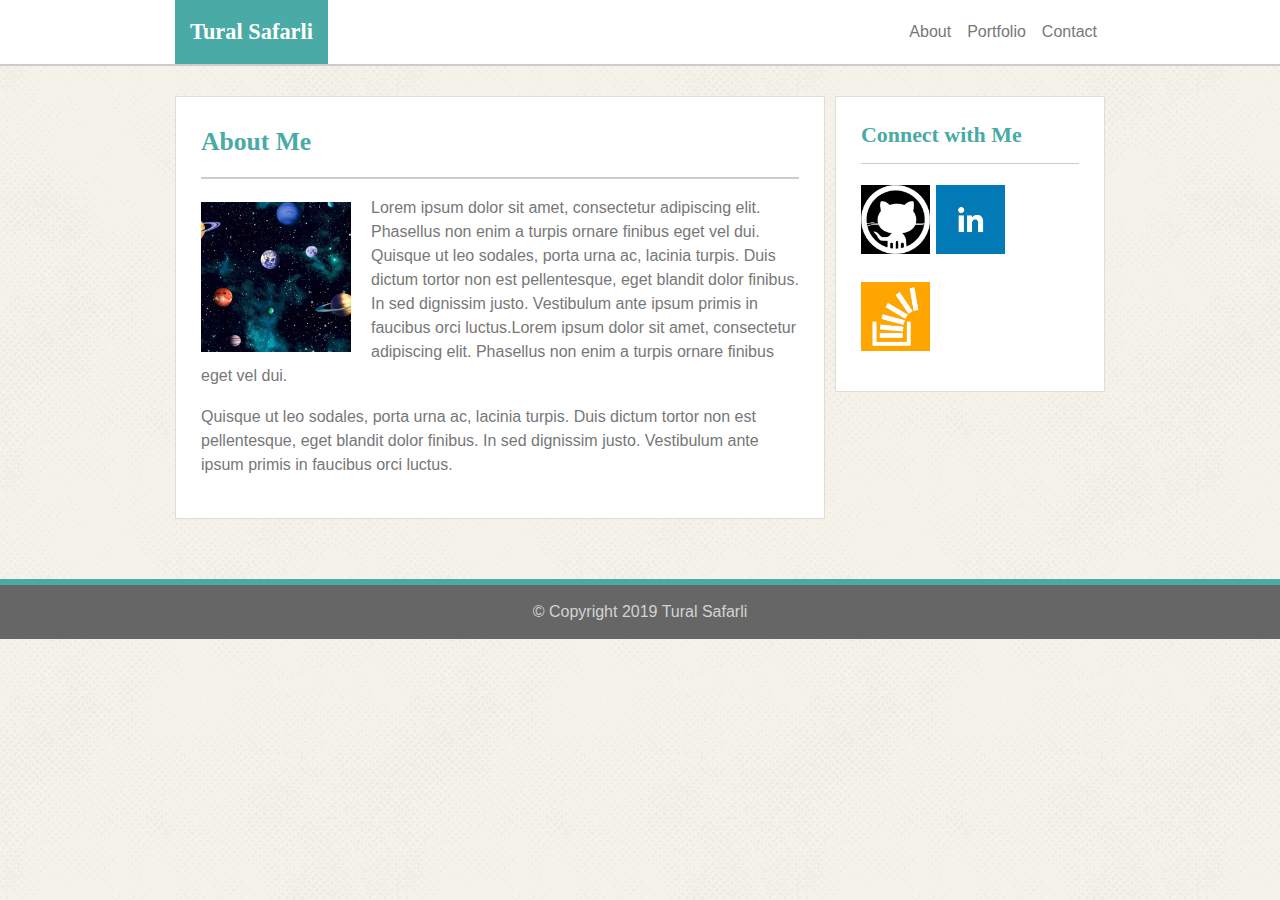
<file: index.html>
<!DOCTYPE html>
<html lang="en">

<head>
  <meta charset="UTF-8">
  <meta name="viewport" content="width=device-width, initial-scale=1.0">
  <meta http-equiv="X-UA-Compatible" content="ie=edge">
  <title>Basic-Portfolio</title>
  <link rel="stylesheet" href="./assets/css/reset.css">
  <link rel="stylesheet" href="https://stackpath.bootstrapcdn.com/bootstrap/4.3.1/css/bootstrap.min.css"
    integrity="sha384-ggOyR0iXCbMQv3Xipma34MD+dH/1fQ784/j6cY/iJTQUOhcWr7x9JvoRxT2MZw1T" crossorigin="anonymous">
  <link rel="stylesheet" href="./assets/css/style.css">
</head>

<body>

  <nav class="navbar navbar-expand-lg navbar-light bg-light">
    <div class="container">
      <a class="navbar-brand" href="index.html">Tural Safarli</a>
      <button class="navbar-toggler" type="button" data-toggle="collapse" data-target="#navbarText"
        aria-controls="navbarText" aria-expanded="false" aria-label="Toggle navigation">
        <span class="navbar-toggler-icon"></span>
      </button>
      <div class="collapse navbar-collapse" id="navbarText">
        <ul class="navbar-nav ml-auto">
          <li class="nav-item">
            <a style="color: #777777;" class="nav-link" href="./index.html">About <span class="sr-only">(current)</span></a>
          </li>
          <li class="nav-item">
            <a style="color: #777777;" class="nav-link" href="./portfolio.html">Portfolio</a>
          </li>
          <li class="nav-item">
            <a style="color: #777777;" class="nav-link" href="./contact.html">Contact</a>
          </li>
        </ul>

      </div>
    </div>
  </nav>
  <div class="container">
    <section>
      <header>
        <h4>About Me</h4>
      </header>
      <img class="photo" src="./assets/images/71Qw88h2qBL._SL1000_.jpg" width="150px" height="150px">
      <p>Lorem ipsum dolor sit amet, consectetur adipiscing elit. Phasellus non enim a turpis ornare finibus eget vel
        dui. Quisque ut leo sodales, porta urna ac, lacinia turpis. Duis dictum tortor non est pellentesque, eget
        blandit dolor finibus. In sed dignissim justo. Vestibulum ante ipsum primis in faucibus orci luctus.Lorem ipsum
        dolor sit amet, consectetur adipiscing elit. Phasellus non enim a turpis ornare finibus eget vel
        dui.</p>
      <p>Quisque ut leo sodales, porta urna ac, lacinia turpis. Duis dictum tortor non est pellentesque, eget
        blandit dolor finibus. In sed dignissim justo. Vestibulum ante ipsum primis in faucibus orci luctus.</p>
    </section>

    <aside>
      <header>
        <h5>Connect with Me</h5>
        <a href="https://www.github.com"target="_blank"><img style="margin-top: 13px; margin-bottom: 15px;" src="./assets/images/github logo.png" width="69px" height="69px"></a>
        <a href="https://www.linkedin.com"target="_blank"><img style="margin-top: 13px;margin-bottom: 15px;" class="logo" src="./assets/images/LinkedIn-Logo.jpg" width="69px"
            height="69px"></a>
        <a href="https://stackoverflow.com"target="_blank"><img style="margin-top: 13px;margin-bottom: 15px;" src="./assets/images/stackoverflow.png" width="69px"
            height="69px"></a>


      </header>
    </aside>

    

  </div>

  <div class="footer">
    
   <p style="margin: 0px; padding:15px;color:lightgray; ">&copy; Copyright 2019 Tural Safarli</p>
    
  </div>

</body>
  







</html>
</file>
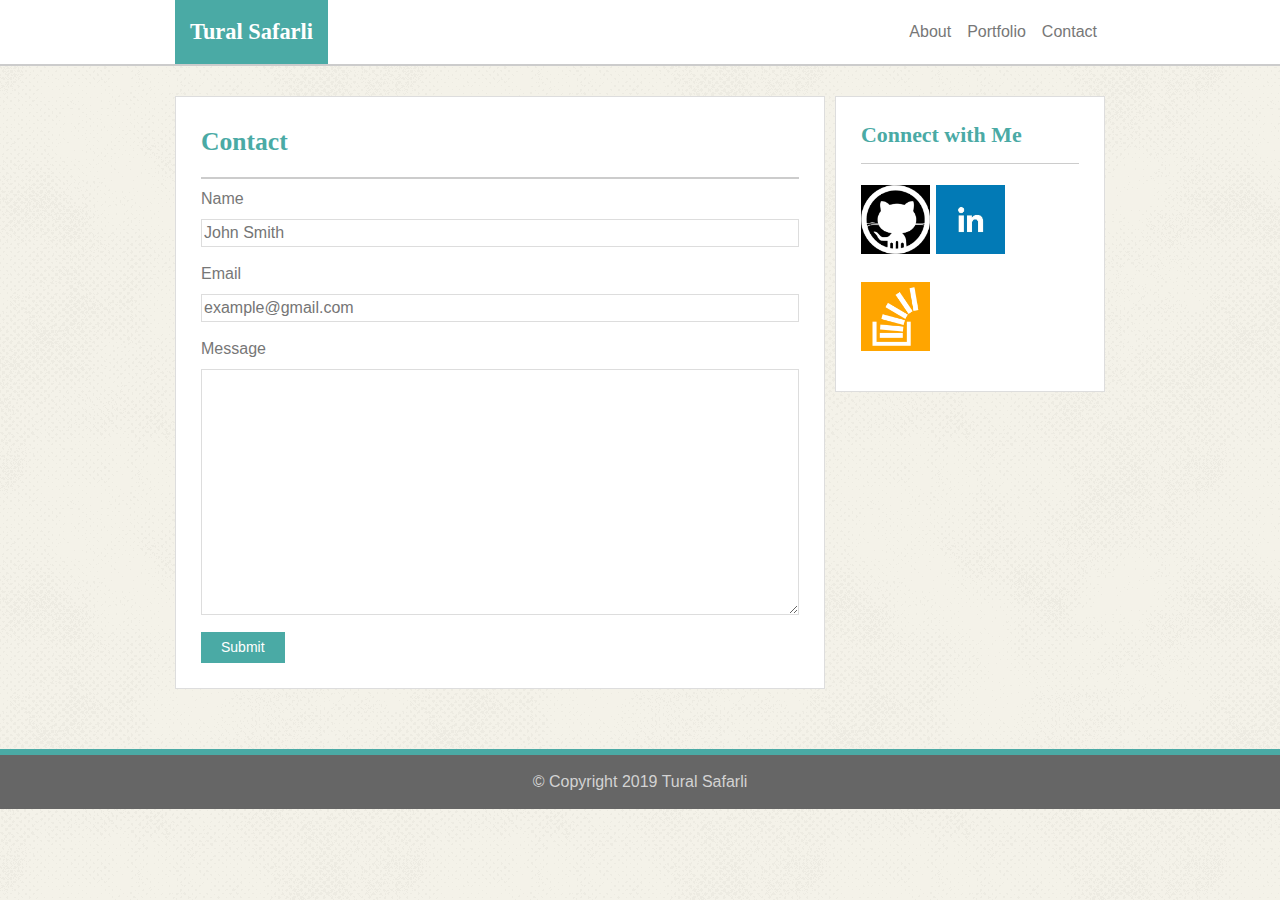
<file: contact.html>
<!DOCTYPE html>
<html lang="en">

<head>
  <meta charset="UTF-8">
  <meta name="viewport" content="width=device-width, initial-scale=1.0">
  <meta http-equiv="X-UA-Compatible" content="ie=edge">
  <title>Basic-Portfolio</title>
  <link rel="stylesheet" href="./assets/css/reset.css">
  <link rel="stylesheet" href="https://stackpath.bootstrapcdn.com/bootstrap/4.3.1/css/bootstrap.min.css"
    integrity="sha384-ggOyR0iXCbMQv3Xipma34MD+dH/1fQ784/j6cY/iJTQUOhcWr7x9JvoRxT2MZw1T" crossorigin="anonymous">
  <link rel="stylesheet" href="./assets/css/style.css">
</head>

<body>

  <nav class="navbar navbar-expand-lg navbar-light bg-light">
    <div class="container">
      <a class="navbar-brand" href="index.html">Tural Safarli</a>
      <button class="navbar-toggler" type="button" data-toggle="collapse" data-target="#navbarText"
        aria-controls="navbarText" aria-expanded="false" aria-label="Toggle navigation">
        <span class="navbar-toggler-icon"></span>
      </button>
      <div class="collapse navbar-collapse" id="navbarText">
        <ul class="navbar-nav ml-auto">
          <li class="nav-item">
            <a style="color: #777777;" class="nav-link" href="./index.html">About <span class="sr-only">(current)</span></a>
          </li>
          <li class="nav-item">
            <a style="color: #777777;" class="nav-link" href="./portfolio.html">Portfolio</a>
          </li>
          <li class="nav-item">
            <a style="color: #777777;" class="nav-link" href="./contact.html">Contact</a>
          </li>
        </ul>

      </div>
    </div>
  </nav>
  <div class="container">
    <section>
      <header>
        <h4>Contact</h4>
        <form action="submit info" >
            <label>Name</label>
            <br>
            <input width="100%" type="text" name="John Smith"  placeholder="John Smith">
            <br>
            <label>Email</label>
            <br>
            <input width="100%" type="email" placeholder="example@gmail.com">
            
            <br>
            <label>Message</label>
            <br>
            <textarea name="about" cols="60" rows="10" style="width: 100%" ></textarea>
            <br>



            <button type="submit">Submit</button>
        </form>
      </header>
      
    </section>

    <aside>
      <header>
        <h5>Connect with Me</h5>
        <a href="https://www.github.com"target="_blank"><img style="margin-top: 13px; margin-bottom: 15px;" src="./assets/images/github logo.png" width="69px" height="69px"></a>
        <a href="https://www.linkedin.com"target="_blank"><img style="margin-top: 13px;margin-bottom: 15px;" class="logo" src="./assets/images/LinkedIn-Logo.jpg" width="69px"
            height="69px"></a>
        <a href="https://stackoverflow.com"target="_blank"><img style="margin-top: 13px;margin-bottom: 15px;" src="./assets/images/stackoverflow.png" width="69px"
            height="69px"></a>


      </header>
    </aside>

    

  </div>

  <div class="footer">
    
   <p style="margin: 0px; padding:15px;color:lightgray; ">&copy; Copyright 2019 Tural Safarli</p>
    
  </div>

</body>
  







</html>
</file>
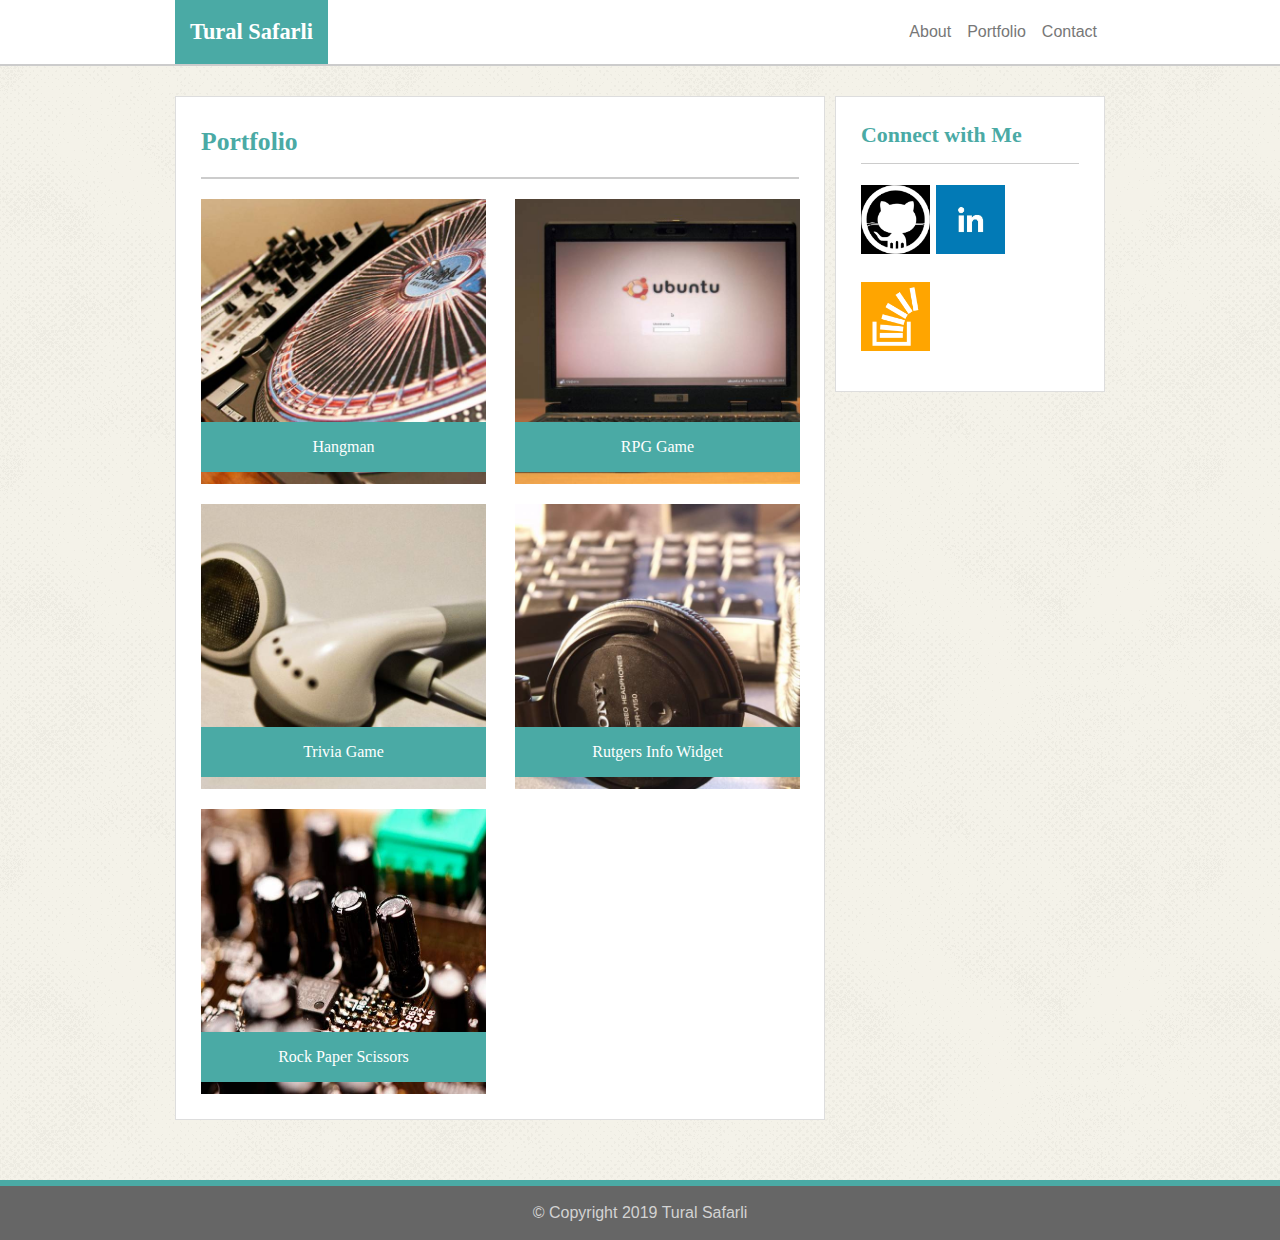
<file: portfolio.html>
<!DOCTYPE html>
<html lang="en">

<head>
  <meta charset="UTF-8">
  <meta name="viewport" content="width=device-width, initial-scale=1.0">
  <meta http-equiv="X-UA-Compatible" content="ie=edge">
  <title>Basic-Portfolio</title>
  <link rel="stylesheet" href="./assets/css/reset.css">
  <link rel="stylesheet" href="https://stackpath.bootstrapcdn.com/bootstrap/4.3.1/css/bootstrap.min.css"
    integrity="sha384-ggOyR0iXCbMQv3Xipma34MD+dH/1fQ784/j6cY/iJTQUOhcWr7x9JvoRxT2MZw1T" crossorigin="anonymous">
  <link rel="stylesheet" href="./assets/css/style.css">
</head>

<body>

  <nav class="navbar navbar-expand-lg navbar-light bg-light">
    <div class="container">
      <a class="navbar-brand" href="./index.html">Tural Safarli</a>
      <button class="navbar-toggler" type="button" data-toggle="collapse" data-target="#navbarText"
        aria-controls="navbarText" aria-expanded="false" aria-label="Toggle navigation">
        <span class="navbar-toggler-icon"></span>
      </button>
      <div class="collapse navbar-collapse" id="navbarText">
        <ul class="navbar-nav ml-auto">
          <li class="nav-item">
            <a style="color: #777777;" class="nav-link" href="./index.html">About <span class="sr-only">(current)</span></a>
          </li>
          <li class="nav-item">
            <a style="color: #777777;" class="nav-link" href="./portfolio.html">Portfolio</a>
          </li>
          <li class="nav-item">
            <a style="color: #777777;" class="nav-link" href="./contact.html">Contact</a>
          </li>
        </ul>

      </div>
    </div>
  </nav>
  <div class="container">
    <section>
      <header>
        <h4>Portfolio</h4>
      </header>
      
      <div class="row">
        <div class="col-lg-6">
            <img src="assets/images/1.jpg">
            <div class="subtitles subtitles_position">
                <p class="img_subtitles">Hangman</p>
            </div>
        </div>
        <div class="col-lg-6">
            <img src="assets/images/2.jpg">
            <div class="subtitles subtitles_position">
                <p class="img_subtitles">RPG Game</p>
            </div>
        </div>
    </div>
    <div class="row">
        <div class="col-lg-6">
            <img src="assets/images/3.jpg">
            <div class="subtitles subtitles_position">
                <p class="img_subtitles">Trivia Game</p>
            </div>
        </div>
        <div class="col-lg-6">
            <img src="assets/images/4.jpg">
            <div class="subtitles subtitles_position">
                <p class="img_subtitles">Rutgers Info Widget</p>
            </div>
        </div>
    </div>
    <div class="row">
        <div class="col-lg-6">
            <img src="assets/images/5.jpg">
            <div class="subtitles subtitles_position" >
                <p class="img_subtitles">Rock Paper Scissors</p>
            </div>
        </div>
    </div>
      
    </section>

    <aside>
      <header>
        <h5>Connect with Me</h5>
        <a href="https://www.github.com" target="_blank"><img style="margin-top: 13px; margin-bottom: 15px;" src="./assets/images/github logo.png" width="69px" height="69px"></a>
        <a href="https://www.linkedin.com" target="_blank"><img style="margin-top: 13px;margin-bottom: 15px;" class="logo" src="./assets/images/LinkedIn-Logo.jpg" width="69px"
            height="69px"></a>
        <a href="https://stackoverflow.com" target="_blank"><img style="margin-top: 13px;margin-bottom: 15px;" src="./assets/images/stackoverflow.png" width="69px"
            height="69px"></a>


      </header>
    </aside>

    

  </div>

  <div class="footer">
    
   <p style="margin: 0px; padding:15px;color:lightgray; ">&copy; Copyright 2019 Tural Safarli</p>
    
  </div>

</body>
  







</html>
</file>
<file: assets/css/style.css>
.bg-light{
    background-color: #ffffff  !important;
    border-bottom:  #cccccc solid 2px;
    
}
body{
    background-image: url(../images/halftone.png);
}
.container{
    width: 960px;
}
.navbar{
    padding: 0;
}
section{
    width: 650px;
    margin-top: 30px;
    border: #dddddd solid 1px;
    padding: 25px 25px 25px 25px;
    float: left;
    margin-bottom: 60px;
    color: #777777;
    background-color: #ffffff;
}
h4{
    font-family: Georgia, 'Times New Roman', Times, serif;
    margin-top: 5px;
    font-weight: bold;
    color: #4aaaa5;
    border-bottom: #cccccc solid 2px;
    padding-bottom: 20px;
    font-size: 1.6rem;
    
}
.navbar-brand{
    padding: 15px;
    background-color: #4aaaa5;
    color: white !important;
    font-family: Georgia, 'Times New Roman', Times, serif;
    font-weight: bold;
    font-size: 1.4rem;
    
} 
.photo{
    float: left;
    margin-right: 20px;
    margin-top: 15px;
}
p{
    margin-top: 17px;
    font-family: Arial, Helvetica, sans-serif;
    color: #777777;
    
}
aside{
    width: 270px;
   border: #dddddd solid 1px;
    float: right;
    margin-top: 30px;
    padding: 25px 25px 25px 25px;
    background-color: #ffffff;
    
    
}
.logo{
    margin-left: 1.4px;
margin-right: 1.4px;
}
h5{
    font-family: Georgia, 'Times New Roman', Times, serif;
    font-weight: bold;
    color: #4aaaa5;
    border-bottom: #cccccc solid 1px;
    padding-bottom: 15px;
    font-size: 1.37rem;
}
.footer{
    clear: both;
    text-align: center;
    border-top: #4aaaa5 solid 6px;
    background-color: #666666;
    
}
#photo1{
    float: left;
    padding-bottom: 40px;
    padding-top: 25px;
}
    
#photo2{
 float: right;
 padding-bottom: 40px;
 padding-top: 25px;
}
#photo3{
    clear: both;
    padding-bottom: 40px;
}
#photo4{
    float: right;
    padding-bottom: 40px;
}
#photo5{
   clear: both;
   padding-bottom: 15px;

}
input{
    margin-bottom: 15px;
    width: 100%;
    border: #dddddd 1px solid;
}
textarea{
    width: 100%;
    border: #dddddd 1px solid;
}
button{
    background-color: #4aaaa5;
    border: 0px;
    color: white;
    padding: 5px 20px 5px 20px;
    font-size: 14px;
    margin-top: 10px;
    font-family: Arial, Helvetica, sans-serif;
    
}
label{
    color: #777777 !important;
}
.row{
    margin-top: 20px;
    height: 285px;
 }
 section div div img{
    height:285px;
    width: 285px;
    position: absolute
 }
 .subtitles_position{
    position: relative;
 }
 .img_subtitles{
    position: relative;
    padding:13px;
    margin-bottom:0px;
    color: white;
    font-family: Georgia, 'Times New Roman', Times, serif;
 }
 .subtitles{
    height: 50px;
    width: 285px;
    background-color: #4aaaa5;
    text-align: center;
    color: white;
    left: 0%;
    top: 72%;
 }
</file>
